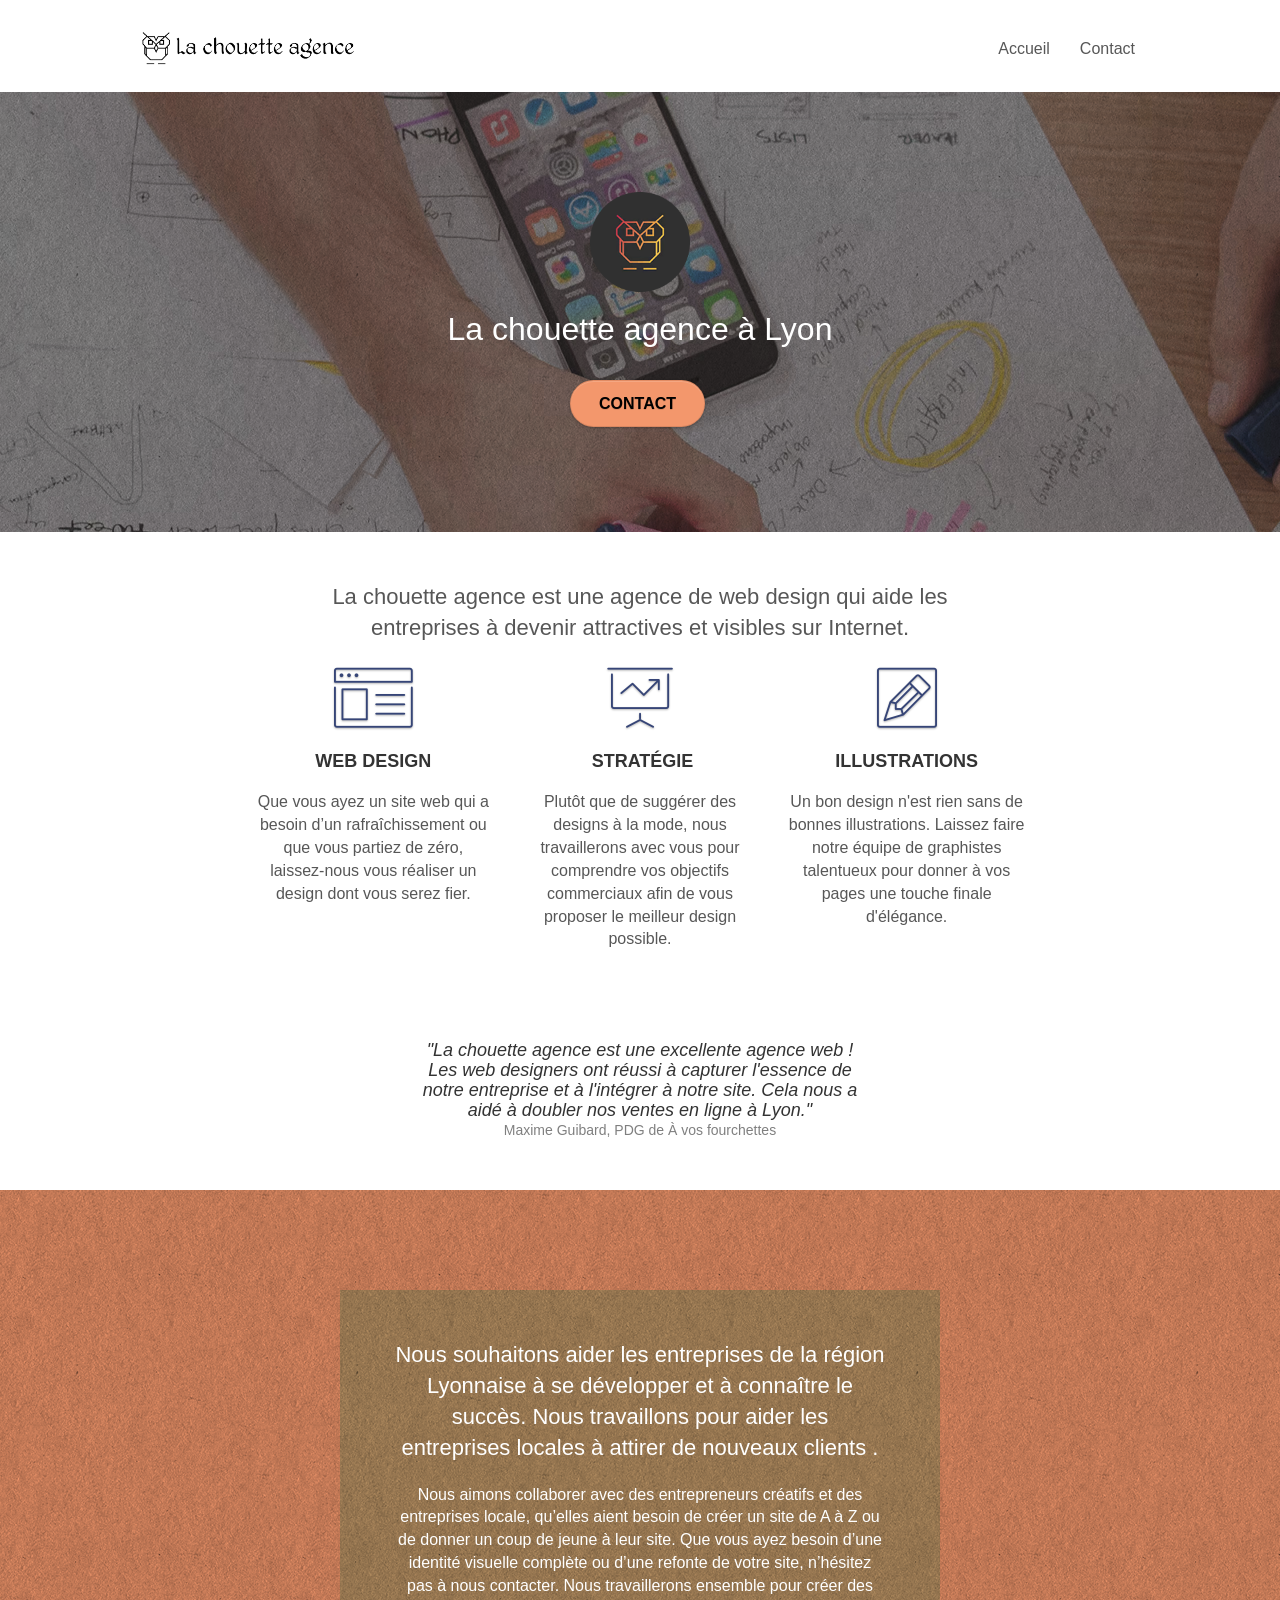
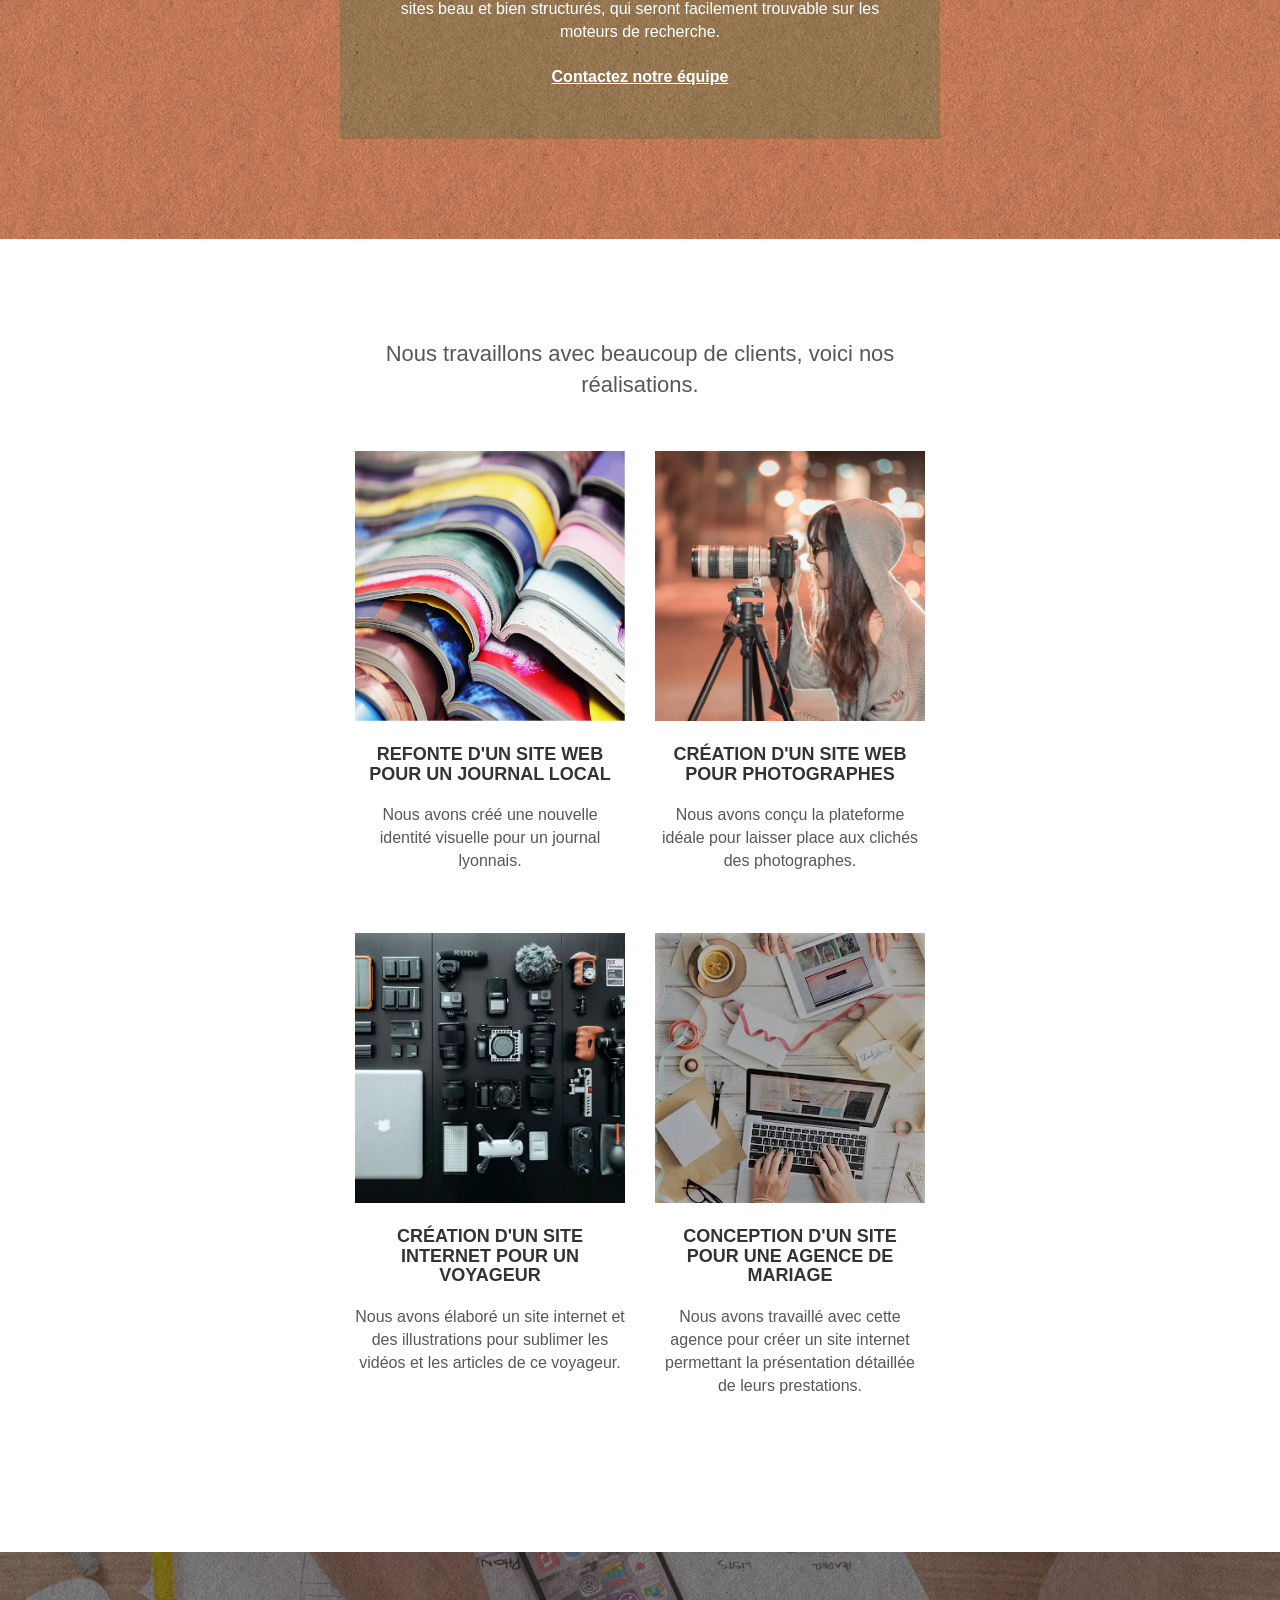
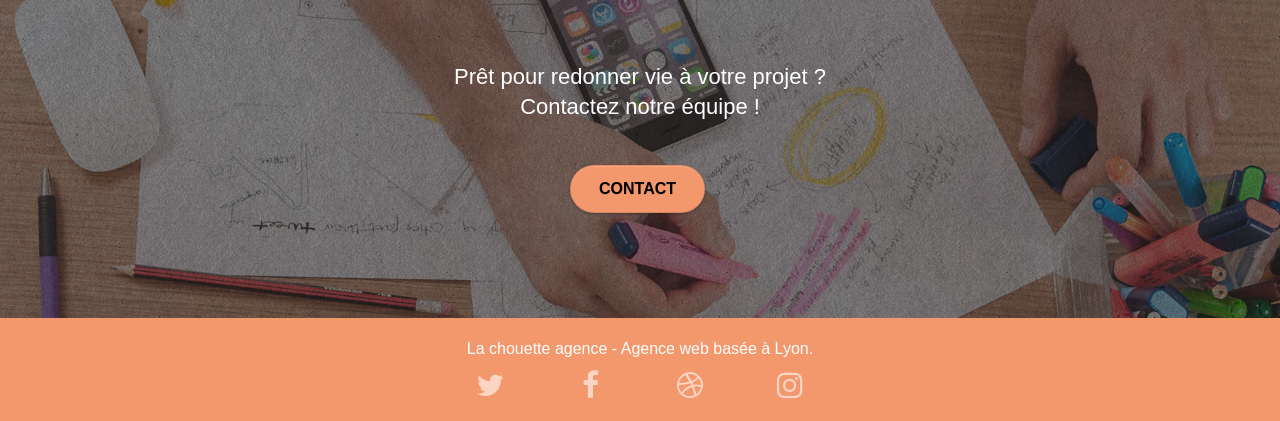
<file: index.html>
<!doctype html>
<html lang="fr">

<head>
	<meta charset="utf-8">
	<meta name="description" content="La chouette agence est une agence de web design qui aide les entreprises à devenir attractives et visibles sur Internet.">
	<meta name="viewport" content="width=device-width, initial-scale=1.0, viewport-fit=cover">
	<link rel="apple-touch-icon" sizes="180x180" href="/apple-touch-icon.png">
	<link rel="icon" type="image/png" sizes="32x32" href="/favicon-32x32.png">
	<link rel="icon" type="image/png" sizes="16x16" href="/favicon-16x16.png">
	<meta name="robots" content="follow">
	<link rel="stylesheet" type="text/css" href="./css/bootstrap.min.css">
	<link rel="stylesheet" type="text/css" href="style.min.css">
	<link rel="stylesheet" type="text/css" href="./css/font-awesome.min.css">
	<link rel="stylesheet" type="text/css" href="./css/et-line.min.css">


	<script src="./js/jquery-2.1.0.min.js"></script>
	<script src="./js/bootstrap.min.js"></script>
	<script src="./js/blocs.min.js"></script>
	<script src="./js/jquery.touchSwipe.min.js" defer></script>
	<script src="./js/gmaps.min.js"></script>

	<title>La chouette agence, agence de webdesign basée à Lyon</title>


	<!-- Analytics -->

	<!-- Analytics END -->

</head>

<body>
	<!-- Principal conteneur -->
	<div class="page-container">

		<!-- bloc-0 -->
		<div class="bloc bgc-white l-bloc " id="bloc-0">
			<div class="container bloc-sm">

				<nav class="navbar row">
					<div class="navbar-header">
						<a class="navbar-brand" href="index.html"><img src="img/la-chouette-agence.avif"
								alt="logo agence" height="40" /></a>
						<button id="nav-toggle" type="button" class="ui-navbar-toggle navbar-toggle"
							data-toggle="collapse" data-target=".navbar-1">
							<span class="sr-only">Toggle navigation</span><span class="icon-bar"></span><span
								class="icon-bar"></span><span class="icon-bar"></span>
						</button>
					</div>
					<div class="collapse navbar-collapse navbar-1 special-dropdown-nav">
						<ul class="site-navigation nav navbar-nav">
							<li>
								<a href="#">Accueil</a>
							</li>
							<li>
							</li>
							<li>
								<a href="contact.html">Contact</a>
							</li>
						</ul>
					</div>
				</nav>
			</div>
		</div>
		<!-- bloc-0 END -->

		<!-- bloc-1-presentation -->
		<div class="bloc bgc-dark-slate-blue bg-banniere d-bloc bg-t-edge bloc-bg-texture texture-paper b-parallax"
			id="bloc-1-hero">
			<div class="container bloc-lg">
				<div class="row tight-width-whitespace">
					<div class="col-sm-12">
						<img src="img/logo.avif" class="center-block image-resize-mode" width="100"
							alt="logo agence" />
						<h1 class="text-center hero-bloc-text tc-white ">
							La chouette agence à Lyon
						</h1>
						<div class="text-center">
							<a href="contact.html" class="btn btn-lg btn-clean btn-rd cta-hero btn-atomic-tangerine"
								id="cta-hero">Contact</a>
						</div>
					</div>
				</div>
			</div>
		</div>
		<!-- bloc-1-presentation END -->

		<!-- bloc-2-services -->
		<div class="bloc bgc-white l-bloc" id="bloc-2-services">
			<div class="container bloc-md">
				<div class="row">
					<div class="col-sm-12 text-center">
						<h2 style="text-align: center;word-break: keep-all;margin: auto 15%;">La chouette agence est une agence de web design qui aide les entreprises à devenir attractives et visibles sur Internet.</h2>
					</div>
				</div>
				<div class="row voffset-lg med-width-whitespace">
					<div class="col-sm-4">
						<div class="text-center">
							<span class="et-icon-browser sm-shadow icon-dark-slate-blue icons icon-lg"></span>
						</div>
						<h3 class="mg-md text-center">
							Web design
						</h3>
						<p class="text-center ">
							Que vous ayez un site web qui a besoin d&rsquo;un rafraîchissement ou que vous partiez de
							zéro, laissez-nous vous réaliser un design dont vous serez fier.
						</p>
					</div>
					<div class="col-sm-4">
						<div class="text-center">
							<span class="et-icon-presentation sm-shadow icon-dark-slate-blue icons icon-lg"></span>
						</div>
						<h3 class="mg-md text-center">
							&nbsp;Stratégie
						</h3>
						<p class="text-center ">
							Plutôt que de suggérer des designs à la mode, nous travaillerons avec vous pour comprendre
							vos objectifs commerciaux afin de vous proposer le meilleur design possible.<br>
						</p>
					</div>
					<div class="col-sm-4">
						<div class="text-center">
							<span class="et-icon-edit sm-shadow icon-dark-slate-blue icons icon-lg"></span>
						</div>
						<h3 class="mg-md text-center">
							Illustrations
						</h3>
						<p class="text-center ">
							Un bon design n'est rien sans de bonnes illustrations. Laissez faire notre équipe de
							graphistes talentueux pour donner à vos pages une touche finale d'élégance.
						</p>
					</div>
				</div>
				<div class="row voffset-lg voffset">
					<div class="col-xs-12 col-md-8 col-md-offset-2 text-center">
						<h4 style="text-align: center;word-break: keep-all;margin: auto 15%;"><i>"La chouette agence est une excellente agence web ! Les web designers ont réussi à capturer l'essence de notre entreprise et à l'intégrer à notre site. Cela nous a aidé à doubler nos ventes en ligne à Lyon."</i></h4>
						<span>Maxime Guibard, PDG de À vos fourchettes</span>

					</div>
				</div>
			</div>
		</div>
		<!-- bloc-2-services END -->

		<!-- bloc-3-what-i-do -->
		<div class="bloc tc-white bgc-atomic-tangerine bg-presentation d-bloc bloc-bg-texture texture-paper b-parallax"
			id="bloc-3-what-i-do">
			<div class="container bloc-lg">
				<div class="row tight-width-whitespace black-background">
					<div class="col-sm-12">
						<h2 class="mg-md text-center tc-white">
							Nous souhaitons aider les entreprises de la région Lyonnaise à se développer et à connaître
							le succès. Nous travaillons pour aider les entreprises locales à attirer de nouveaux clients
							.<br>
						</h2>
						<p class="text-center white">
							Nous aimons collaborer avec des entrepreneurs créatifs et des entreprises locale, qu’elles
							aient besoin de créer un site de A à Z ou de donner un coup de jeune à leur site. Que vous
							ayez besoin d’une identité visuelle complète ou d’une refonte de votre site, n’hésitez pas à
							nous contacter. Nous travaillerons ensemble pour créer des sites beau et bien structurés,
							qui seront facilement trouvable sur les moteurs de recherche. <br><br><a
								class="ltc-white bold-link" href="contact.html">Contactez notre équipe</a><br>
						</p>
					</div>
				</div>
			</div>
		</div>
		<!-- bloc-3-what-i-do END -->

		<!-- bloc-4-portfolio -->
		<div class="bloc bgc-white bg-lines-h2-bg bg-repeat l-bloc" id="bloc-4-portfolio">
			<div class="container bloc-lg">
				<div class="row">
					<div class="col-sm-12 text-center">
						<h2 style="margin: auto 20%;">Nous travaillons avec beaucoup de clients, voici nos réalisations.</h2>
					</div>
				</div>
				<div class="row tight-width-whitespace portfolio-row">
					<div class="col-sm-6">
						<a href="#" data-lightbox="img/1.avif" data-gallery-id="gallery-1"
							data-caption="Refonte d'un site web pour un journal local" data-frame="snapshot-lb"><img
								src="img/1.avif"
								alt="journal local"
								class="img-responsive portfolio-thumb" /></a>
						<h3 class="mg-md text-center">
							Refonte d'un site web pour un journal local
						</h3>
						<p class="text-center">
							Nous avons créé une nouvelle identité visuelle pour un journal lyonnais.
						</p>
					</div>
					<div class="col-sm-6">
						<a href="#" data-lightbox="img/2.avif" data-gallery-id="gallery-1"
							data-caption="Création d'un site web pour photographes" data-frame="snapshot-lb"><img
								src="img/2.avif" class="img-responsive portfolio-thumb"
								alt="photographe" /></a>
						<h3 class="mg-md text-center">
							Création d'un site web pour photographes
						</h3>
						<p class="text-center">
							Nous avons conçu la plateforme idéale pour laisser place aux clichés des photographes.
						</p>
					</div>
				</div>
				<div class="row tight-width-whitespace portfolio-row">
					<div class="col-sm-6">
						<a href="#" data-lightbox="img/3.avif" data-gallery-id="gallery-1"
							data-caption="Création d'un site internet pour un voyageur" data-frame="snapshot-lb"><img
								src="img/3.avif" class="img-responsive portfolio-thumb"
								alt="outil voyageur" /></a>
						<h3 class="mg-md text-center">
							Création d'un site internet pour un voyageur
						</h3>
						<p class="text-center">
							Nous avons élaboré un site internet et des illustrations pour sublimer les vidéos et les
							articles de ce voyageur.
						</p>
					</div>
					<div class="col-sm-6">
						<a href="#" data-lightbox="img/4.avif" data-gallery-id="gallery-1"
							data-caption="Conception d'un site pour une agence de mariage" data-frame="snapshot-lb"><img
								src="img/4.avif" class="img-responsive portfolio-thumb"
								alt="ordinateur" /></a>
						<h3 class="mg-md text-center">
							Conception d'un site pour une agence de mariage
						</h3>
						<p class="text-center">
							Nous avons travaillé avec cette agence pour créer un site internet permettant la
							présentation détaillée de leurs prestations.
						</p>
					</div>
				</div>
			</div>
		</div>
		<!-- bloc-4-portfolio END -->

		<!-- bloc-5-cta -->
		<div class="bloc bgc-dark-slate-blue bg-banniere d-bloc bloc-bg-texture texture-paper" id="bloc-5-cta">
			<div class="container bloc-lg">
				<div class="row">
					<div class="col-sm-12 text-center">
						<h2 class="mg-md text-center tc-white">
							Prêt pour redonner vie à votre projet ?<br>Contactez notre équipe !
						</h2>
						<a href="contact.html"
							class="btn btn-atomic-tangerine btn-clean btn-rd btn-lg cta-hero">Contact</a>
					</div>
				</div>
			</div>
		</div>
		<!-- bloc-5-cta END -->

		<!-- Footer - bloc-8 -->
		<div class="bloc bgc-atomic-tangerine d-bloc" id="bloc-8">
			<div class="container bloc-sm">
				<div class="row">
					<div class="col-sm-12">
						<p class="text-center white">
							La chouette agence - Agence web basée à Lyon.<br>
						</p>
						<div class="row row-no-gutters social">
							<div class="col-sm-3">
								<div class="text-center">
									<a class="social" href="https://twitter.com/chouette_agence" aria-label="twitter"><span class="fa fa-twitter icon-md"></span></a>
								</div>
							</div>
							<div class="col-sm-3">
								<div class="text-center">
									<a class="social" href="https://www.facebook.com/LaChouetteAgence/" aria-label="facebook"><span class="fa fa-facebook icon-md"></span></a>
								</div>
							</div>
							<div class="col-sm-3">
								<div class="text-center">
									<a class="social" href="https://dribbble.com/search/La%20chouette%20agence" aria-label="dribble"><span class="fa fa-dribbble icon-md"></span></a>
								</div>
							</div>
							<div class="col-sm-3">
								<div class="text-center">
									<a class="social" href="https://www.instagram.com/lachouetteagence/?hl=fr" aria-label="instagram"><span
											class="fa fa-instagram icon-md"></span></a>
								</div>
							</div>
					</div>
				</div>
			</div>
		</div>
		<!-- Footer - bloc-8 END -->

	</div>
	</div>
	<!-- Principal conteneur END -->


</body>
</html>
</file>
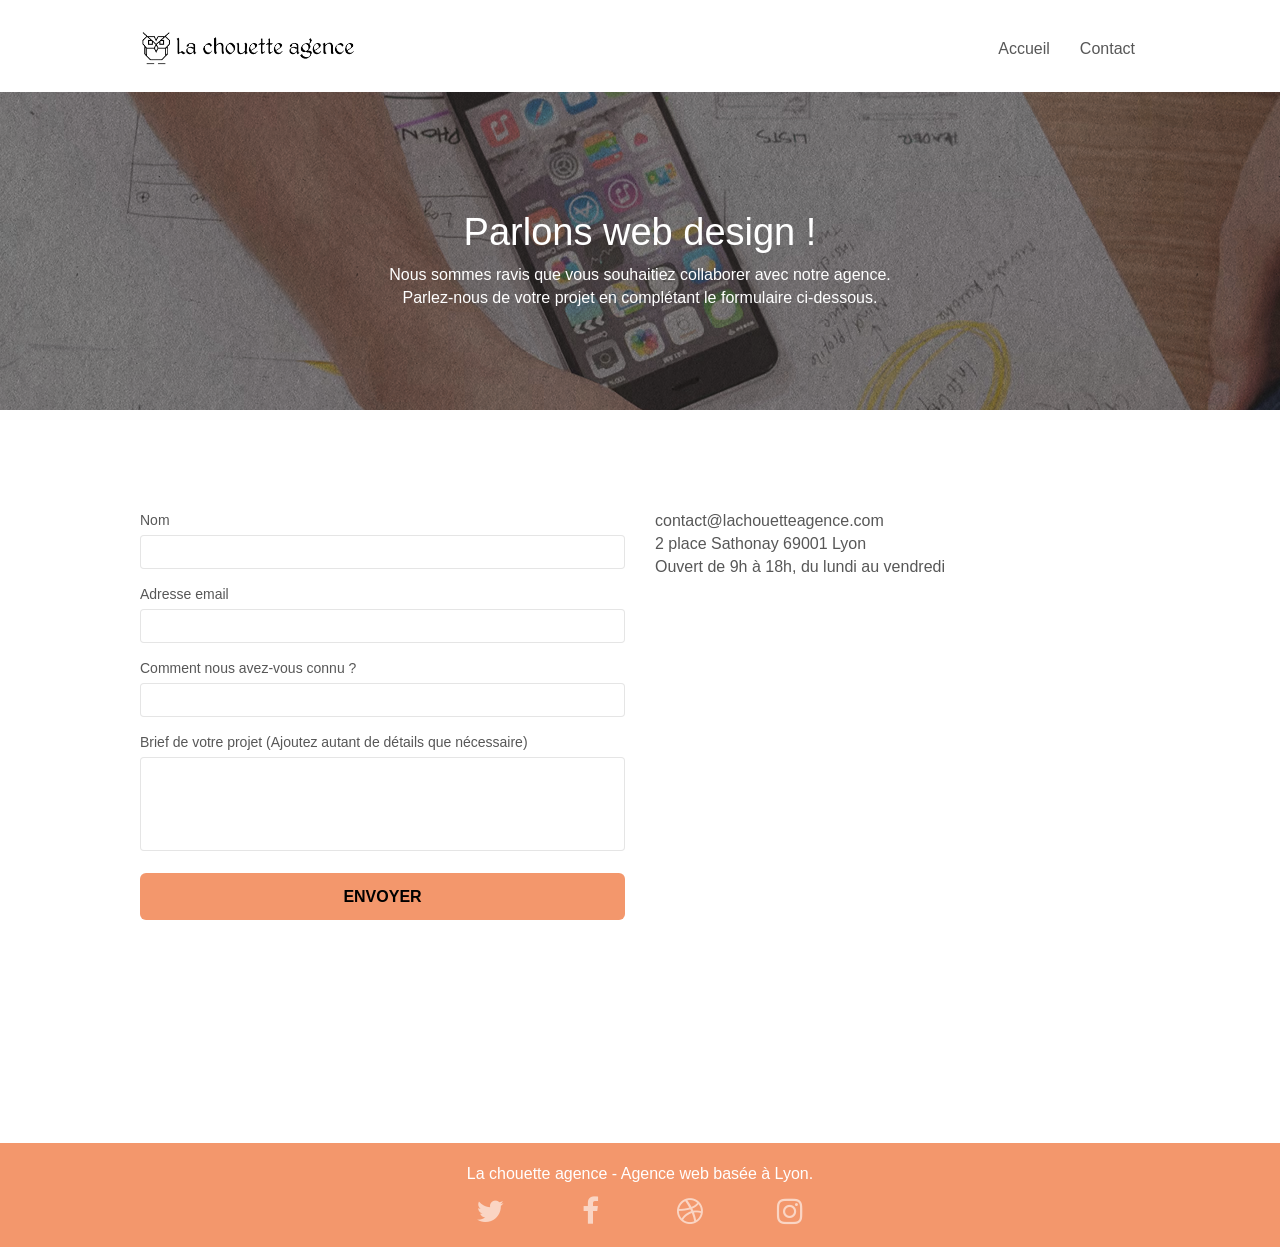
<file: contact.html>
<!doctype html>
<html lang="fr">

<head>
	<meta charset="utf-8">
	<meta name="keywords" content="">
	<meta name="description" content="La page contact de La chouette agence qui aide les entreprises à devenir plus attractives grâce au webdesign.">
	<meta name="viewport" content="width=device-width, initial-scale=1.0, viewport-fit=cover">
	<link rel="apple-touch-icon" sizes="180x180" href="/apple-touch-icon.png">
	<link rel="icon" type="image/png" sizes="32x32" href="/favicon-32x32.png">
	<link rel="icon" type="image/png" sizes="16x16" href="/favicon-16x16.png">
	<meta name="robots" content="follow">
	<link rel="stylesheet" type="text/css" href="./css/bootstrap.min.css">
	<link rel="stylesheet" type="text/css" href="style.min.css">
	<link rel="stylesheet" type="text/css" href="./css/font-awesome.min.css">
	<link rel="stylesheet" type="text/css" href="./css/et-line.min.css">


	<script src="./js/jquery-2.1.0.min.js"></script>
	<script src="./js/bootstrap.min.js"></script>
	<script src="./js/blocs.min.js"></script>
	<script src="./js/jqBootstrapValidation.min.js"></script>
	<script src="./js/formHandler.min.js"></script>
	<title>Contact</title>


	<!-- Analytics -->

	<!-- Analytics END -->

</head>

<body>
	<!-- Principal conteneur -->
	<div class="page-container">

		<!-- bloc-0 -->
		<div class="bloc bgc-white l-bloc " id="bloc-0">
			<div class="container bloc-sm">

				<nav class="navbar row">
					<div class="navbar-header">
						<a class="navbar-brand" href="index.html"><img src="img/la-chouette-agence.avif"
								alt="logo agence" height="40" /></a>
						<button id="nav-toggle" type="button" class="ui-navbar-toggle navbar-toggle"
							data-toggle="collapse" data-target=".navbar-1">
							<span class="sr-only">Toggle navigation</span><span class="icon-bar"></span><span
								class="icon-bar"></span><span class="icon-bar"></span>
						</button>
					</div>
					<div class="collapse navbar-collapse navbar-1 special-dropdown-nav">
						<ul class="site-navigation nav navbar-nav">
							<li>
								<a href="index.html">Accueil</a>
							</li>
							<li>
							</li>
							<li>
								<a href="#">Contact</a>
							</li>
						</ul>
					</div>
				</nav>
			</div>
		</div>
		<!-- bloc-0 END -->

		<!-- bloc-6 -->
		<div class="bloc bgc-dark-slate-blue bg-banniere d-bloc bg-t-edge bloc-bg-texture texture-paper b-parallax" id="bloc-6">
			<div class="container bloc-lg">
				<div class="row">
					<div class="col-sm-12">
						<h1 class="text-center hero-bloc-text tc-white">
							Parlons web design !
						</h1>
						<p class="text-center mg-lg tc-white tight-width-whitespace">
							Nous sommes ravis que vous souhaitiez collaborer avec notre agence.<br>
							Parlez-nous de votre projet en complétant le formulaire ci-dessous.
						</p>
					</div>
				</div>
			</div>
		</div>
		<!-- bloc-6 END -->

		<!-- bloc-7 -->
		<div class="bloc bgc-white l-bloc" id="bloc-7">
			<div class="container bloc-lg">
				<div class="row">
					<div class="col-sm-6">
						<form id="form_1" novalidate success-msg="Your message has been sent."
							fail-msg="Sorry it seems that our mail server is not responding, Sorry for the inconvenience!">
							<div class="form-group">
								<label for="name">
									Nom
								</label>
								<input id="name" class="form-control" type="text"  required />
							</div>
							<div class="form-group">
								<label for="email">
									Adresse email
								</label>
								<input id="email" class="form-control" type="email" name="email" required />
							</div>
							<div class="form-group">
								<label for="input_504">
									Comment nous avez-vous connu ?
								</label>
								<input class="form-control" type="text" name="input_504" required id="input_504" />
							</div>
							<div class="form-group">
								<label for="message">
									Brief de votre projet (Ajoutez autant de détails que nécessaire)<br>
								</label><textarea id="message" name="message" class="form-control" rows="4" cols="50"
									required style="resize: none"></textarea>
							</div>
							<button class="bloc-button btn btn-lg btn-block cta-hero btn-atomic-tangerine"
								type="submit">
								Envoyer
							</button>
						</form>
					</div>
					<div class="col-sm-6">
						<p>
							contact@lachouetteagence.com<br>2 place Sathonay 69001 Lyon<br>Ouvert de 9h à 18h, du lundi
							au vendredi<br>
						</p>
						<iframe src="https://www.google.com/maps/embed?pb=!1m18!1m12!1m3!1d2783.0831373652145!2d4.827978615567682!3d45.76952407910573!2m3!1f0!2f0!3f0!3m2!1i1024!2i768!4f13.1!3m3!1m2!1s0x47f4eba737b66d81%3A0x8c012cddde39e0c!2sLa%20Chouette%20Agence!5e0!3m2!1sfr!2stn!4v1637237933767!5m2!1sfr!2stn" width="100%" height="450" style="border:0;" allowfullscreen="" loading="lazy"></iframe>
					</div>
				</div>
			</div>
		</div>
		<!-- bloc-7 END -->

		<!-- ScrollToTop Button -->
		<a class="bloc-button btn btn-d scrollToTop" onclick="scrollToTarget('1')"><span
				class="fa fa-chevron-up"></span></a>
		<!-- ScrollToTop Button END-->


		<!-- Footer - bloc-8 -->
		<div class="bloc bgc-atomic-tangerine d-bloc" id="bloc-8">
			<div class="container bloc-sm">
				<div class="row">
					<div class="col-sm-12">
						<p class="text-center white">
							La chouette agence - Agence web basée à Lyon.<br>
						</p>
						<div class="row row-no-gutters social">
							<div class="col-sm-3">
								<div class="text-center">
									<a class="social" href="index.html" aria-label="twitter"><span class="fa fa-twitter icon-md"></span></a>
								</div>
							</div>
							<div class="col-sm-3">
								<div class="text-center">
									<a class="social" href="index.html" aria-label="facebook"><span class="fa fa-facebook icon-md"></span></a>
								</div>
							</div>
							<div class="col-sm-3">
								<div class="text-center">
									<a class="social" href="index.html" aria-label="dribble"><span class="fa fa-dribbble icon-md"></span></a>
								</div>
							</div>
							<div class="col-sm-3">
								<div class="text-center">
									<a class="social" href="index.html" aria-label="instagram"><span
											class="fa fa-instagram icon-md"></span></a>
								</div>
							</div>
						</div>
					</div>
				</div>
			</div>
		</div>
		<!-- Footer - bloc-8 END -->

	</div>
	<!-- Principal conteneur END -->


</body>

</html>
</file>
<file: style.min.css>
body{margin:0;padding:0;background:#FFF;overflow-x:hidden;-webkit-font-smoothing:antialiased;-moz-osx-font-smoothing:grayscale}a,button{transition:all .3s ease-in-out;outline:none!important}a:hover{text-decoration:none;cursor:pointer}#page-loading-blocs-notifaction{position:fixed;top:0;bottom:0;width:100%;z-index:100000;background:#FFF url(img/pageload-spinner.gif) no-repeat center center}.bloc{width:100%;clear:both;background:50% 50% no-repeat;padding:0 50px;-webkit-background-size:cover;-moz-background-size:cover;-o-background-size:cover;background-size:cover;position:relative}.bloc .container{padding-left:0;padding-right:0}.bloc-lg{padding:100px 50px}.bloc-md{padding:50px}.bloc-sm{padding:20px 50px}.bg-center,.bg-l-edge,.bg-r-edge,.bg-t-edge,.bg-b-edge,.bg-tl-edge,.bg-bl-edge,.bg-tr-edge,.bg-br-edge,.bg-repeat{-webkit-background-size:auto!important;-moz-background-size:auto!important;-o-background-size:auto!important;background-size:auto!important}.bg-repeat{background:repeat}.bg-t-edge{background:top no-repeat}.bloc-bg-texture::before{content:"";background-size:2px 2px;position:absolute;top:0;bottom:0;left:0;right:0}.texture-paper::before{background:url(img/texture-paper.avif);background-size:280px 280px}.b-parallax{background-attachment:fixed}.d-bloc{color:rgba(255,255,255,.7)}.d-bloc button:hover{color:rgba(255,255,255,.9)}.d-bloc .icon-round,.d-bloc .icon-square,.d-bloc .icon-rounded,.d-bloc .icon-semi-rounded-a,.d-bloc .icon-semi-rounded-b{border-color:rgba(255,255,255,.9)}.d-bloc .divider-h span{border-color:rgba(255,255,255,.2)}.d-bloc .a-btn,.d-bloc .navbar a,.d-bloc .navbar-brand,.d-bloc a .icon-sm,.d-bloc a .icon-md,.d-bloc a .icon-lg,.d-bloc a .icon-xl,.d-bloc h1 a,.d-bloc h2 a,.d-bloc h3 a,.d-bloc h4 a,.d-bloc h5 a,.d-bloc h6 a,.d-bloc p a{color:rgba(255,255,255,.6)}.d-bloc .a-btn:hover,.d-bloc .navbar a:hover,.d-bloc .navbar-brand:hover,.d-bloc a:hover .icon-sm,.d-bloc a:hover .icon-md,.d-bloc a:hover .icon-lg,.d-bloc a:hover .icon-xl,.d-bloc h1 a:hover,.d-bloc h2 a:hover,.d-bloc h3 a:hover,.d-bloc h4 a:hover,.d-bloc h5 a:hover,.d-bloc h6 a:hover,.d-bloc p a:hover{color:rgba(255,255,255,1)}.d-bloc .navbar-toggle .icon-bar{background:rgba(255,255,255,1)}.d-bloc .btn-wire,.d-bloc .btn-wire:hover{color:rgba(255,255,255,1);border-color:rgba(255,255,255,1)}.d-bloc .panel{color:rgba(0,0,0,.5)}.d-bloc .panel button:hover{color:rgba(0,0,0,.7)}.d-bloc .panel icon{border-color:rgba(0,0,0,.7)}.d-bloc .panel .divider-h span{border-color:rgba(0,0,0,.1)}.d-bloc .panel .a-btn{color:rgba(0,0,0,.6)}.d-bloc .panel .a-btn:hover{color:rgba(0,0,0,1)}.d-bloc .panel .btn-wire,.d-bloc .panel .btn-wire:hover{color:rgba(0,0,0,.7);border-color:rgba(0,0,0,.3)}.d-bloc .panel,.l-bloc{color:rgba(0,0,0,.5)}.d-bloc .panel button:hover,.l-bloc button:hover{color:rgba(0,0,0,.7)}.l-bloc .icon-round,.l-bloc .icon-square,.l-bloc .icon-rounded,.l-bloc .icon-semi-rounded-a,.l-bloc .icon-semi-rounded-b{border-color:rgba(0,0,0,.7)}.d-bloc .panel .divider-h span,.l-bloc .divider-h span{border-color:rgba(0,0,0,.1)}.d-bloc .panel .a-btn,.l-bloc .a-btn,.l-bloc .navbar a,.l-bloc .navbar-brand,.l-bloc a .icon-sm,.l-bloc a .icon-md,.l-bloc a .icon-lg,.l-bloc a .icon-xl,.l-bloc h1 a,.l-bloc h2 a,.l-bloc h3 a,.l-bloc h4 a,.l-bloc h5 a,.l-bloc h6 a,.l-bloc p a{color:rgba(0,0,0,.6)}.d-bloc .panel .a-btn:hover,.l-bloc .a-btn:hover,.l-bloc .navbar a:hover,.l-bloc .navbar-brand:hover,.l-bloc a:hover .icon-sm,.l-bloc a:hover .icon-md,.l-bloc a:hover .icon-lg,.l-bloc a:hover .icon-xl,.l-bloc h1 a:hover,.l-bloc h2 a:hover,.l-bloc h3 a:hover,.l-bloc h4 a:hover,.l-bloc h5 a:hover,.l-bloc h6 a:hover,.l-bloc p a:hover{color:rgba(0,0,0,1)}.l-bloc .navbar-toggle .icon-bar{color:rgba(0,0,0,.6)}.d-bloc .panel .btn-wire,.d-bloc .panel .btn-wire:hover,.l-bloc .btn-wire,.l-bloc .btn-wire:hover{color:rgba(0,0,0,.7);border-color:rgba(0,0,0,.3)}.voffset{margin-top:30px}.voffset-lg{margin-top:80px}.row-no-gutters{margin-right:0;margin-left:0}.row.row-no-gutters>[class^="col-"],.row.row-no-gutters>[class*=" col-"]{padding-right:0;padding-left:0}#bloc-1-hero h1{font-size:32px}.navbar{margin-bottom:0;z-index:1}.navbar-brand{height:auto;padding:3px 15px;font-size:25px;font-weight:400;font-weight:600;line-height:44px}.navbar-brand img{max-height:200px;margin:0 5px 0 0;display:inline}.navbar-brand img[src$=svg]{min-width:100px}.nav-center .navbar-brand img{margin:0}.navbar .nav{padding-top:2px;margin-right:-16px;float:right;z-index:1}.nav>li{float:left;margin-top:4px;font-size:16px}.navbar-nav .open .dropdown-menu>li>a{text-align:inherit}.nav>li a:hover,.nav>li a:focus{background:transparent}.navbar-toggle{margin:10px 10px 0 0;border:0}.navbar-toggle:hover{background:transparent!important}.navbar-toggle .icon-bar{background-color:rgba(0,0,0,.5);width:26px}.nav-invert .navbar .nav{float:left}.nav-invert .navbar-header,.nav-invert .navbar-brand{float:right;position:relative;z-index:2}@media (min-width:768px){.site-navigation{position:absolute;top:50%;right:20px;transform:translate(0,-50%);-webkit-transform:translateY(-50%)}.nav>li .dropdown-menu a,.nav>li .dropdown-menu a:hover{color:#484848}.nav-invert .site-navigation{left:0;right:0}.nav-center{text-align:center}.nav-center .navbar-header{width:100%}.nav-center .navbar-header,.nav-center .navbar-brand,.nav-center .nav>li{float:none;display:inline-block}.nav-center .site-navigation{position:relative;width:100%;right:0;margin-right:0;margin-top:20px}.nav-center.mini-nav .navbar-toggle{float:none;margin:10px auto 0}}.nav>li>.dropdown a{background:none!important;display:block;padding:14px 15px}nav .caret{margin:0 5px}.dropdown-menu .dropdown-menu{top:-8px;left:100%}.dropdown-menu .dropmenu-flow-right{top:100%;left:0;margin-left:-1px;border-top-left-radius:0;border-top-right-radius:0}.dropdown-menu .dropdown span{border:4px solid #000;border-top-color:transparent;border-right-color:transparent;border-bottom-color:transparent;margin:6px -5px 0 0!important;float:right}.mg-md{margin-top:10px;margin-bottom:20px}.mg-lg{margin-top:10px;margin-bottom:40px}.btn{margin:0 5px 5px 0}.btn.pull-right{margin:0 0 5px 5px}.btn-d,.btn-d:hover,.btn-d:focus{color:#FFF;background:rgba(0,0,0,.3)}button{outline:none!important}.btn-rd{border-radius:40px}.btn-clean{border:1px solid rgba(0,0,0,.08);border-bottom-color:rgba(0,0,0,.1);text-shadow:0 1px 0 rgba(0,0,1,.1);box-shadow:0 1px 3px rgba(0,0,1,.25),inset 0 1px 0 0 rgba(255,255,255,.15)}.icon-md{font-size:30px!important}.icon-lg{font-size:60px!important}.sm-shadow{text-shadow:0 1px 2px rgba(0,0,0,.3)}.panel-sq,.panel-sq .panel-heading,.panel-sq .panel-footer{border-radius:0}.panel-rd{border-radius:30px}.panel-rd .panel-heading{border-radius:29px 29px 0 0}.panel-rd .panel-footer{border-radius:0 0 29px 29px}.form-control{border-color:rgba(0,0,0,.1);box-shadow:none}.scrollToTop{width:40px;height:40px;position:fixed;bottom:20px;right:20px;opacity:0;z-index:500;transition:all .3s ease-in-out}.scrollToTop span{margin-top:6px}.showScrollTop{font-size:14px;opacity:1}a[data-lightbox]{position:relative;display:block;text-align:center}a[data-lightbox]:hover::before{content:"+";font-family:"HelveticaNeue-Light","Helvetica Neue Light","Helvetica Neue",Helvetica,Arial;font-size:32px;width:50px;height:50px;margin-left:-25px;border-radius:50%;background:rgba(0,0,0,.6);color:#FFF;font-weight:100;z-index:1;position:absolute;top:50%;transform:translateY(-50%);-webkit-transform:translateY(-50%)}a[data-lightbox]:hover img{opacity:.6;-webkit-animation-fill-mode:none;animation-fill-mode:none}#lightbox-modal{display:flex;align-items:center}#lightbox-modal .modal-dialog{width:90%;max-width:900px;margin:0 auto 0}#lightbox-modal .modal-dialog img{max-height:90vh;margin:0 auto}.lightbox-caption{padding:20px;color:#FFF;background:rgba(0,0,0,.5);position:absolute;left:15px;right:15px;bottom:5px}.close-lightbox{color:#FFF;font-size:30px;position:absolute;top:20px;right:20px;z-index:20;background:rgba(0,0,0,.5);border:none;line-height:30px;padding:0 9px 5px;opacity:.3}.close-lightbox:hover,.next-lightbox:hover,.prev-lightbox:hover{opacity:1;color:#FFF}.next-lightbox,.prev-lightbox{font-size:20px;color:rgba(255,255,255,.9);background:rgba(0,0,0,.5);transition:all .2s ease-in-out;position:absolute;top:45%;z-index:1;opacity:.4}.next-lightbox{padding:6px 8px 1px 13px;right:25px}.prev-lightbox{padding:6px 13px 1px 10px;left:25px}.snapshot-lb .modal-body{padding-bottom:45px}.snapshot-lb .lightbox-caption{padding:0;color:rgba(0,0,0,.5);background:none}h1,h2,h3,h4,h5,h6,p,label,.btn,a{font-family:"helvetica";font-weight:400;color:#575757!important}.container{max-width:1000px}.hero-bloc-text{font-size:38px}.hero-bloc-text-sub{font-size:36px}.statement-bloc-text{line-height:26px;font-style:italic;font-size:20px;text-align:center;font-weight:lighter;max-width:520px;margin:auto auto auto auto}p{font-size:16px}.tight-width-whitespace{max-width:600px;margin:auto auto auto auto}.h1{font-size:20px;font-family:"Open Sans"}.cta-hero{margin-top:22px;color:#FFFFFF!important;text-transform:uppercase;padding:12px 28px 12px 28px;font-size:16px;font-weight:700}.social{max-width:400px;margin:auto auto auto auto}h2{font-size:22px;line-height:1.4em}h3{font-size:18px;text-transform:uppercase;font-weight:700;color:#333333!important}.med-width-whitespace{max-width:800px;margin:auto auto auto auto;box-shadow:0 0 0 #000}h1{color:#333333!important}h4{color:#333333!important}.icons{margin-bottom:14px;margin-top:24px}.white{color:#FFFFFF!important}.portfolio-thumb{margin-bottom:24px}.portfolio-row{margin-bottom:44px;margin-top:50px}.avatar{box-shadow:0 4px 9px rgba(0,0,0,.3)}.black-background{background-color:rgba(165,147,99,.7);padding:40px 40px 40px 40px}.bold-link{font-weight:900;text-decoration:underline!important}.bgc-white{background-color:#FFF}.bgc-dark-slate-blue{background-color:#364577}.bgc-atomic-tangerine{background-color:#F3976C}.tc-white{color:#FFFFFF!important}.btn-atomic-tangerine{background:#F3976C;color:black!important}.btn-atomic-tangerine:hover{background:#c27956!important;color:#FFFFFF!important}.ltc-white{color:#FFFFFF!important}.ltc-white:hover{color:#cccccc!important}.ltc-atomic-tangerine{color:#F3976C!important}.ltc-atomic-tangerine:hover{color:#c27956!important}.icon-dark-slate-blue{color:#364577!important;border-color:#364577!important}.bg-dots-bg{background-image:url(img/dots-bg.avif)}.bg-lines-h2-bg{background-image:url(img/lines-h2-bg.avif)}.bg-banniere{background-image:url(img/la-chouette-agence-banniere.avif)}.bg-presentation{background-image:url(img/image-de-presentation.avif)}@media (max-width:1024px){.bloc{padding-left:20px;padding-right:20px}.bloc.full-width-bloc,.bloc-tile-2.full-width-bloc .container,.bloc-tile-3.full-width-bloc .container,.bloc-tile-4.full-width-bloc .container{padding-left:0;padding-right:0}}@media (max-width:992px) and (min-width:768px){.navbar .nav{max-width:80%}.nav-center.navbar .nav{max-width:100%}}@media only screen and (min-width:768px) and (max-width:1024px) and (orientation:landscape){.b-parallax{background-attachment:scroll}}@media only screen and (min-width:1024px) and (max-width:1366px) and (-webkit-min-device-pixel-ratio:1.5){.b-parallax{background-attachment:scroll}}@media (max-width:991px){.container{width:100%}.b-parallax{background-attachment:scroll}.page-container,#hero-bloc{overflow-x:hidden;position:relative}.bloc-group,.bloc-group .bloc{display:block;width:100%}.bloc-fill-screen .fill-bloc-top-edge,.bloc-fill-screen .fill-bloc-bottom-edge{padding:0 20px}}@media (max-width:767px){.page-container{overflow-x:hidden;position:relative}h1,h2,h3,h4,h5,h6,p,#disqus_thread{padding-left:10px!important;padding-right:10px!important}.b-parallax{background-attachment:scroll}.navbar .nav{padding-top:0;border-top:1px solid rgba(0,0,0,.2);float:none!important}.navbar.row{margin-left:0;margin-right:0}.site-navigation{position:inherit;transform:none;-webkit-transform:none;-ms-transform:none}.nav>li{margin-top:0;border-bottom:1px solid rgba(0,0,0,.1);background:rgba(0,0,0,.05);text-align:left;padding-left:15px;width:100%}.nav>li:hover{background:rgba(0,0,0,.08)}.dropdown .dropdown a .caret{float:none;margin:5px 0 0 10px!important;border:4px solid #000;border-bottom-color:transparent;border-right-color:transparent;border-left-color:transparent}#hero-bloc .navbar .nav{background:rgba(0,0,0,.8)}#hero-bloc .navbar .nav a{color:rgba(255,255,255,.6)}.hero{padding:50px 0}.hero-nav{left:-1px;right:-1px}.navbar-collapse{padding:0;overflow-x:hidden;-webkit-box-shadow:none;box-shadow:none}.navbar-brand img{max-height:40px;width:auto}.nav-invert .navbar-header{float:none;width:100%}.nav-invert .navbar-toggle{float:left;margin-left:10px}.bloc{padding-left:0;padding-right:0}.bloc-xxl,.bloc-xl,.bloc-lg{padding:40px 0}.bloc-sm,.bloc-md{padding-left:0;padding-right:0}.bloc-tile-2 .container,.bloc-tile-3 .container,.bloc-tile-4 .container,.bloc-fill-screen .fill-bloc-top-edge,.bloc-fill-screen .fill-bloc-bottom-edge{padding-left:0;padding-right:0}.a-block{padding:0 10px}.btn-dwn{display:none}.voffset{margin-top:5px}.voffset-md{margin-top:20px}.voffset-lg{margin-top:30px}form{padding:5px}.close-lightbox{display:inline-block}.blocsapp-device-iphone5{background-size:216px 425px;padding-top:60px;width:216px;height:425px}.blocsapp-device-iphone5 img{width:180px;height:320px}}@media (max-width:400px){.bloc{padding-left:0;padding-right:0}}@media (max-width:767px){.bloc-mob-center-text{text-align:center}}
</file>
